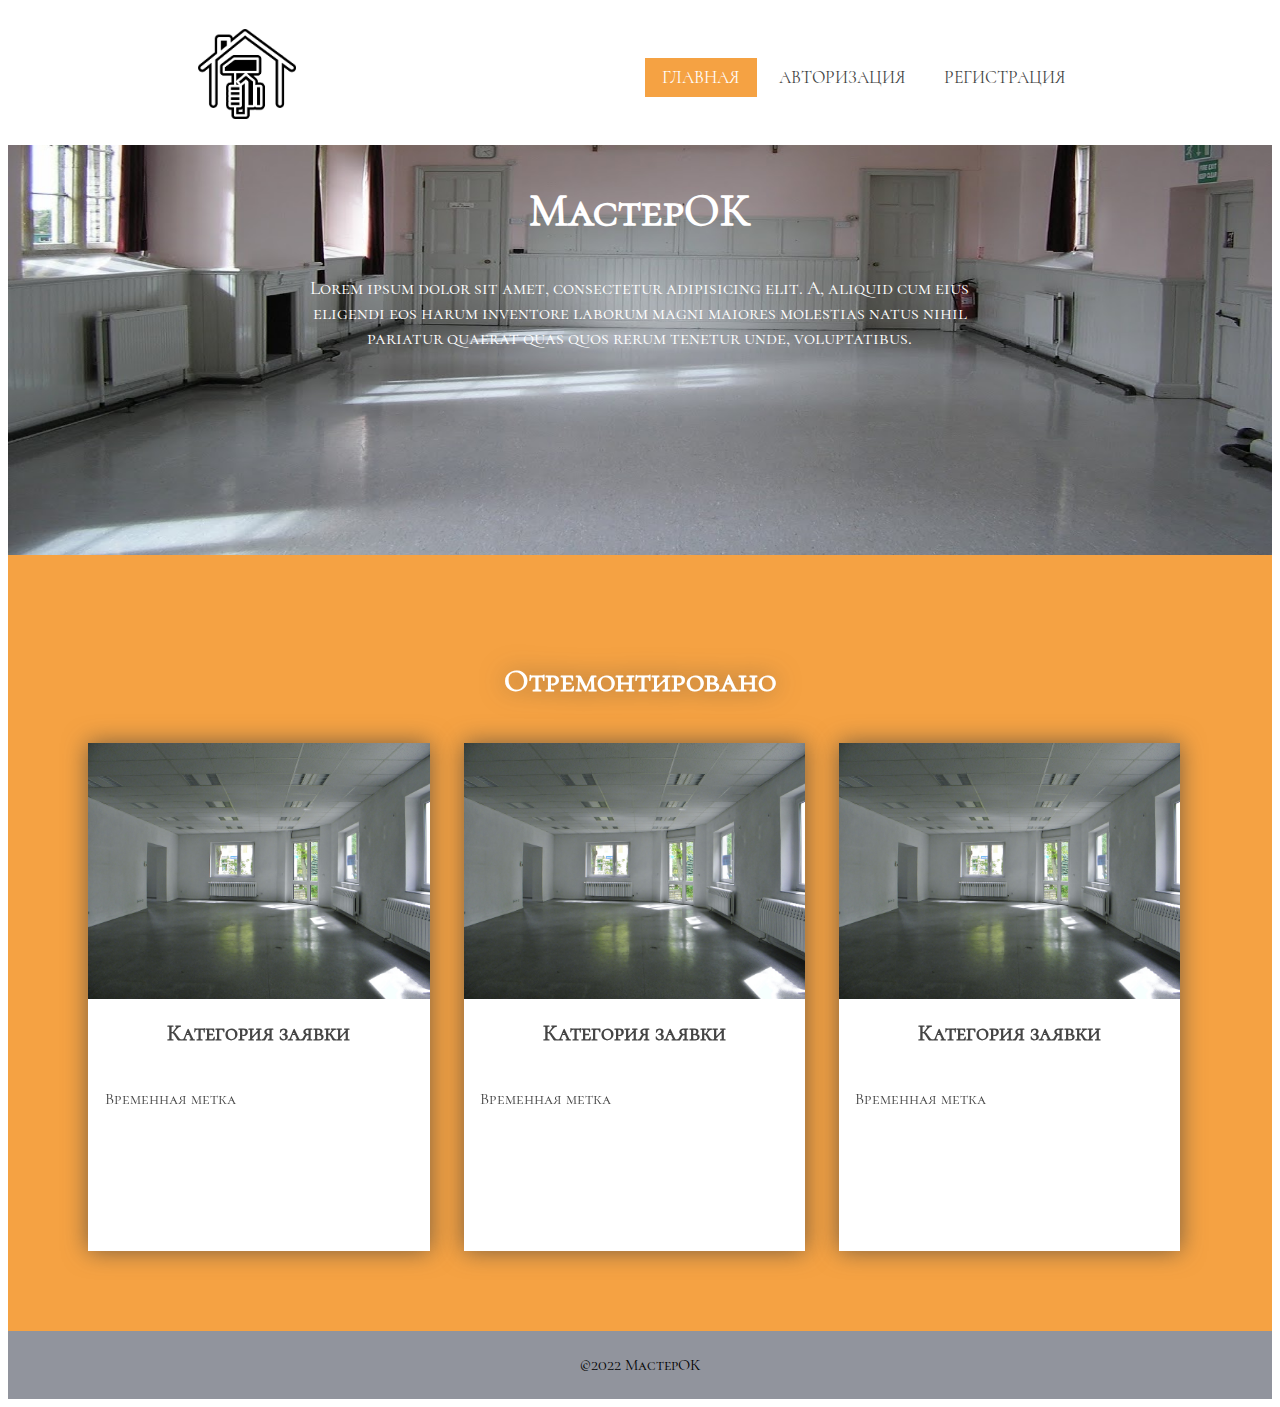
<file: index.html>
<!doctype html>
<html lang="ru">
<head>
    <meta charset="UTF-8">
    <meta name="viewport"
          content="width=device-width, user-scalable=no, initial-scale=1.0, maximum-scale=1.0, minimum-scale=1.0">
    <meta http-equiv="X-UA-Compatible" content="ie=edge">
    <link rel="stylesheet" href="css/style.css">
    <title>МастерОК</title>
</head>
<body>
<header>
    <div class="wrap">
        <div class="header">
            <div class="logo">
                <a href="index.html"><img src="img/logo.png" alt="logo"/></a>
            </div>
            <div class="nav">
                <ul>
                    <li class="active"><a href="index.html">Главная</a></li>
                    <li><a href="login.html">Авторизация</a></li>
                    <li><a href="register.html">Регистрация</a></li>
                </ul>
            </div>
            <div class="clear"></div>
        </div>
    </div>
</header>
<section class="bg">
    <div class="wrap">
        <div class="text">
            <h2>МастерОК</h2>
            <p>
                Lorem ipsum dolor sit amet, consectetur adipisicing elit. A, aliquid cum eius eligendi eos harum inventore laborum magni maiores molestias natus nihil pariatur quaerat quas quos rerum tenetur unde, voluptatibus.
            </p>
        </div>
    </div>
</section>
<section class="about">
    <div class="wrap_about">
        <h2>Отремонтировано</h2>
        <div class="grid">
            <img src="img/obj.jpg" alt="">
            <h3>Категория заявки</h3>
            <p>Временная метка</p>
        </div>
        <div class="grid">
            <img  src="img/obj.jpg" alt="">
            <h3>Категория заявки</h3>
            <p>Временная метка</p>
        </div>
        <div class="grid">
            <img src="img/obj.jpg" alt="">
            <h3>Категория заявки</h3>
            <p>Временная метка</p>
        </div>
        <div class="clear"></div>
    </div>
</section>
<footer>
    <div class="copy">
        ©2022 МастерОК
    </div>
</footer>
</body>
</html>
</file>
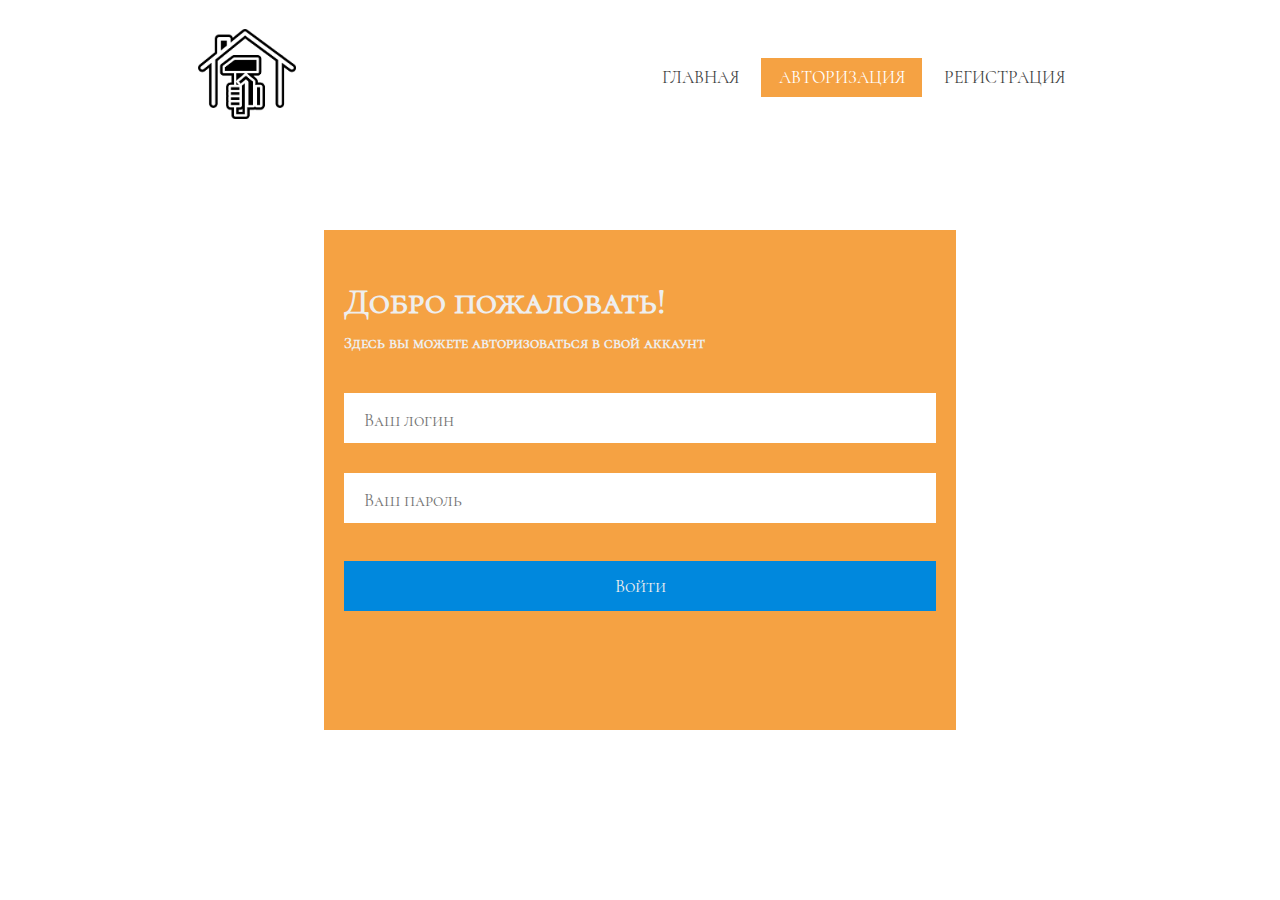
<file: login.html>
<!doctype html>
<html lang="en">
<head>
    <meta charset="UTF-8">
    <meta name="viewport"
          content="width=device-width, user-scalable=no, initial-scale=1.0, maximum-scale=1.0, minimum-scale=1.0">
    <meta http-equiv="X-UA-Compatible" content="ie=edge">
    <link rel="stylesheet" href="css/style.css">
    <title>МастерОК</title>
</head>
<body>
<header>
    <div class="wrap">
        <div class="header">
            <div class="logo">
                <a href="index.html"><img src="img/logo.png" alt="logo"/></a>
            </div>
            <div class="nav">
                <ul>
                    <li><a href="index.html">Главная</a></li>
                    <li class="active"><a href="login.html">Авторизация</a></li>
                    <li><a href="register.html">Регистрация</a></li>
                </ul>
            </div>
        </div>
    </div>
</header>
<div class="form">
    <div class="title">Добро пожаловать!</div>
    <div class="subtitle">Здесь вы можете авторизоваться в свой аккаунт</div>
    <div class="input-container ic1">
        <input id="login" class="input" type="text" placeholder="Ваш логин">
    </div>
    <div class="input-container ic2">
        <input id="password" class="input" type="text" placeholder="Ваш пароль">
    </div>
    <a href="index.html"><button class="submit">Войти</button></a>
</div>
</body>
</html>
</file>
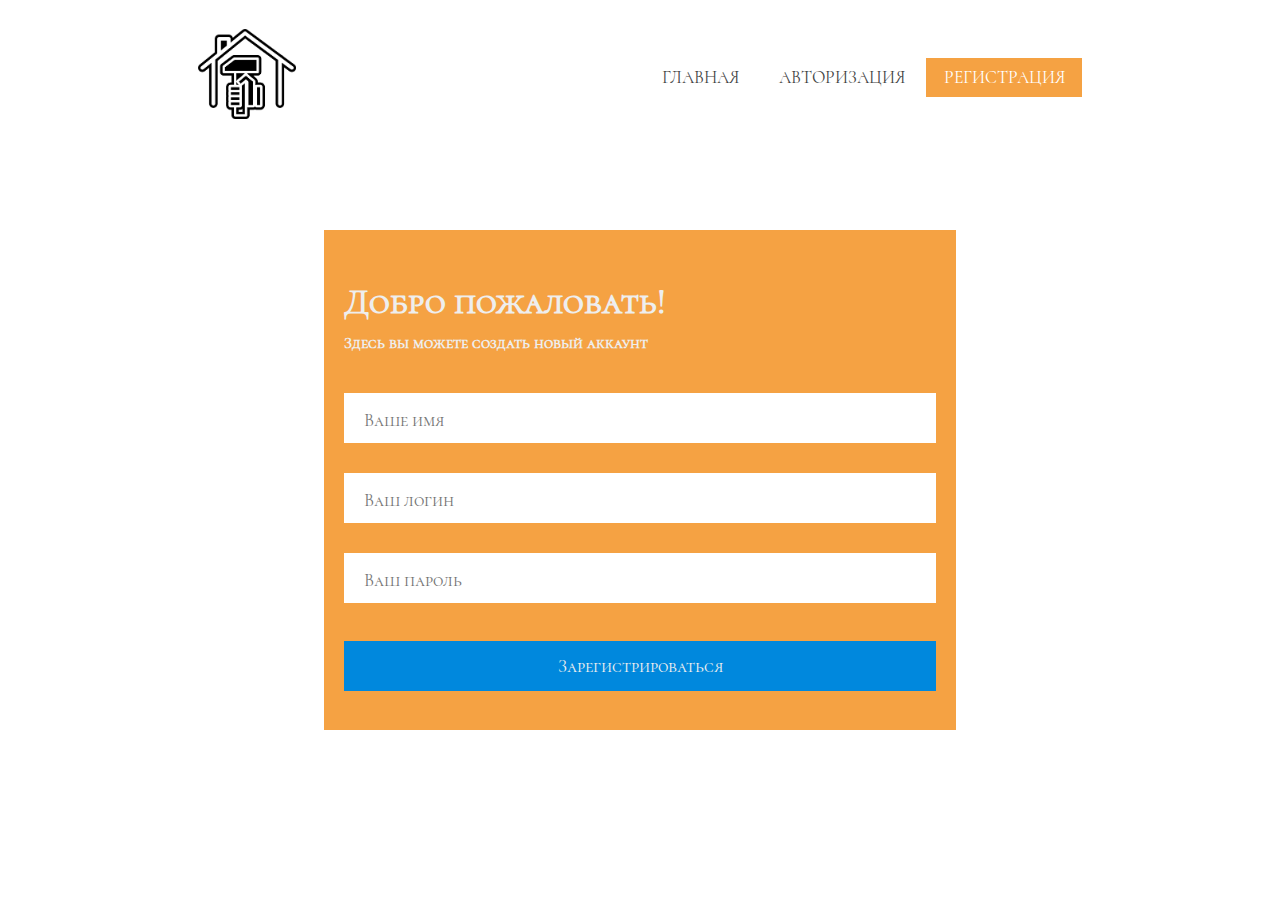
<file: register.html>
<!doctype html>
<html lang="en">
<head>
    <meta charset="UTF-8">
    <meta name="viewport"
          content="width=device-width, user-scalable=no, initial-scale=1.0, maximum-scale=1.0, minimum-scale=1.0">
    <meta http-equiv="X-UA-Compatible" content="ie=edge">
    <link rel="stylesheet" href="css/style.css">
    <title>МастерОК</title>
</head>
<body>
<header>
    <div class="wrap">
        <div class="header">
            <div class="logo">
                <a href="index.html"><img src="img/logo.png" alt="logo"/></a>
            </div>
            <div class="nav">
                <ul>
                    <li><a href="index.html">Главная</a></li>
                    <li><a href="login.html">Авторизация</a></li>
                    <li class="active"><a href="register.html">Регистрация</a></li>
                </ul>
            </div>
        </div>
    </div>
</header>
</body>
<div class="form">
    <div class="title">Добро пожаловать!</div>
    <div class="subtitle">Здесь вы можете создать новый аккаунт</div>
    <div class="input-container ic1">
        <input id="firstname" class="input" type="text" placeholder="Ваше имя">
    </div>
    <div class="input-container ic2">
        <input id="login" class="input" type="text" placeholder="Ваш логин">
    </div>
    <div class="input-container ic2">
        <input id="password" class="input" type="text" placeholder="Ваш пароль">
    </div>
    <a href="login.html"><button class="submit">Зарегистрироваться</button></a>
</div>
</body>
</html>
</file>
<file: css/style.css>
@font-face {
    font-family: "CormorantSC-Regular";
    src: url("../fonts/CormorantSC-Regular.ttf") format("truetype");
}

* {
    font-family: 'CormorantSC-Regular';
    font-size: 100%;
    user-select: none;
}



.clear {
    clear:both;
}


.wrap {
    margin: 0 auto;
    width: 70%;
}

.header {
    padding: 1.3em 0em;
}

.logo {
    float: left;
}

.logo img {
    width: 98px;
    height: 90px;
}

.logo a {
    display: block;
}

.nav {
    float: right;
    margin-top: 0.82em;
}

.nav ul li {
    display:inline-block;
}

.nav ul li.active a {
    background: #f5a243;
    color: #ffffff;
}

.nav ul li a {
    display: block;
    text-decoration: none;
    font-size: 1.1em;
    text-transform: uppercase;
    padding: 0.5em 1em;
    color: #444;
    transition: 0.3s;
}

.nav ul li a:hover {
    color: #fff;
    background: #f5a243;
}

.bg {
    background:  url(../img/first.jpg) no-repeat;
    background-size: 100% 100%;
}
.text {
    padding: 20% 0%;
}

.text h2 {
    color: #fff;
    font-size: 2.9em;
    font-weight: 600;
    z-index: 10;
    text-align: center;
    position: relative;
    margin-top: -140px;
}

.text p {
    color: #fff;
    font-size: 1.2em;
    text-align: center;
    margin: 1.4em auto;
    width: 76%;
    font-weight: 200;
    line-height: 1.3em;
}

.about {
    color:#fff;
    background-color: #f5a243;
    text-align: center;
    padding: 5em 0em;
}

.wrap_about {
    width: 90%;
    margin: 0 auto;
}

.about h2 {
    font-size:2em;
    padding-bottom: 0.5em;
    filter: drop-shadow(0 0 0.75rem rgba(61, 61, 61, 0.68));
}

.grid {
    width: 30%;
    float: left;
    background-color: #fff;
    margin: 0 1.5% 0 1.5%;
    filter: drop-shadow(0 0 0.75rem rgba(61, 61, 61, 0.68));
    min-height: 508px;
}

.grid  h3 {
    color: #444444;
    font-size: 1.4em;
    margin-top: 15px;
}

.grid  p {
    color: #444444;
    font-size: 1.02em;
    text-align: left;
    padding: 1em 1em 2em 1em;
    line-height: 1.9em;
}

.grid img {
    height: 100%;
    width: 100%;
}

footer {
    background: #91949D;
    padding: 24px 0;
    text-align: center;
}

.form {
    background-color: #f5a243;
    box-sizing: border-box;
    height: 500px;
    padding: 20px;
    width: 50%;
    margin: auto;
    margin-top: 180px;
}

.title {
    color: #eee;
    font-size: 36px;
    font-weight: 600;
    margin-top: 30px;
}

.subtitle {
    color: #eee;
    font-size: 16px;
    font-weight: 600;
    margin-top: 10px;
}

.input-container {
    color: #eee;
    height: 50px;
    width: 100%;
}

.ic1 {
    margin-top: 40px;
}

.ic2 {
    margin-top: 30px;
}

.input {
    border: 0;
    box-sizing: border-box;
    font-size: 18px;
    color: black;
    height: 100%;
    outline: 0;
    padding: 4px 20px 0;
    width: 100%;
}

.placeholder {
    color: #65657b;
    left: 20px;
    line-height: 14px;
    pointer-events: none;
    position: absolute;
    transform-origin: 0 50%;
    transition: transform 200ms, color 200ms;
    top: 20px;
}

.submit {
    background-color: #08d;
    border: 0;
    box-sizing: border-box;
    color: #eee;
    cursor: pointer;
    font-size: 18px;
    height: 50px;
    margin-top: 38px;
    text-align: center;
    width: 100%;
}

.submit:active {
    background-color: #06b;
}
</file>
